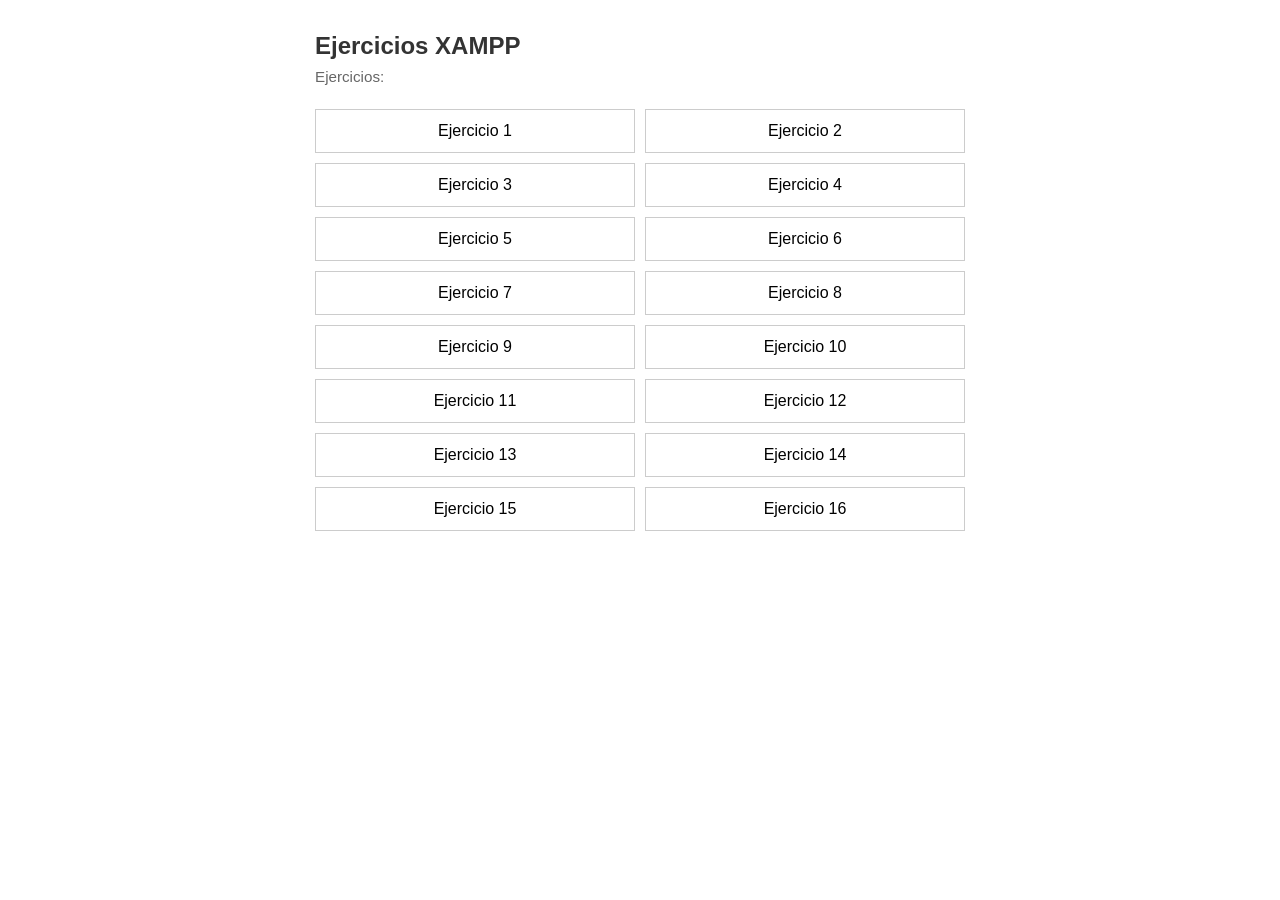
<file: index.html>
<!DOCTYPE html>
<html lang="es">
<head>
    <meta charset="UTF-8">
    <meta name="viewport" content="width=device-width, initial-scale=1.0">
    <title>Actividad 1 - Portafolio de Ejercicios</title>
    <link rel="stylesheet" href="css/index.css">
</head>
<body>

    <div class="contenedor">
        <h1>Ejercicios XAMPP</h1>
        <p>Ejercicios: </p>

        <div class="lista-ejercicios">
            <a href="Ejercicio1.html">Ejercicio 1</a>
            <a href="Ejercicio2.html">Ejercicio 2</a>
            <a href="Ejercicio3.html">Ejercicio 3</a>
            <a href="Ejercicio4.html">Ejercicio 4</a>
            <a href="Ejercicio5.html">Ejercicio 5</a>
            <a href="Ejercicio6.html">Ejercicio 6</a>
            <a href="Ejercicio7.html">Ejercicio 7</a>
            <a href="Ejercicio8.html">Ejercicio 8</a>
            <a href="Ejercicio9.html">Ejercicio 9</a>
            <a href="Ejercicio10.html">Ejercicio 10</a>
            <a href="Ejercicio11.html">Ejercicio 11</a>
            <a href="Ejercicio12.html">Ejercicio 12</a>
            <a href="Ejercicio13.html">Ejercicio 13</a>
            <a href="Ejercicio14.html">Ejercicio 14</a>
            <a href="Ejercicio15.html">Ejercicio 15</a>
            <a href="Ejercicio16.html">Ejercicio 16</a>
        </div>
    </div>

</body>
</html>
</file>
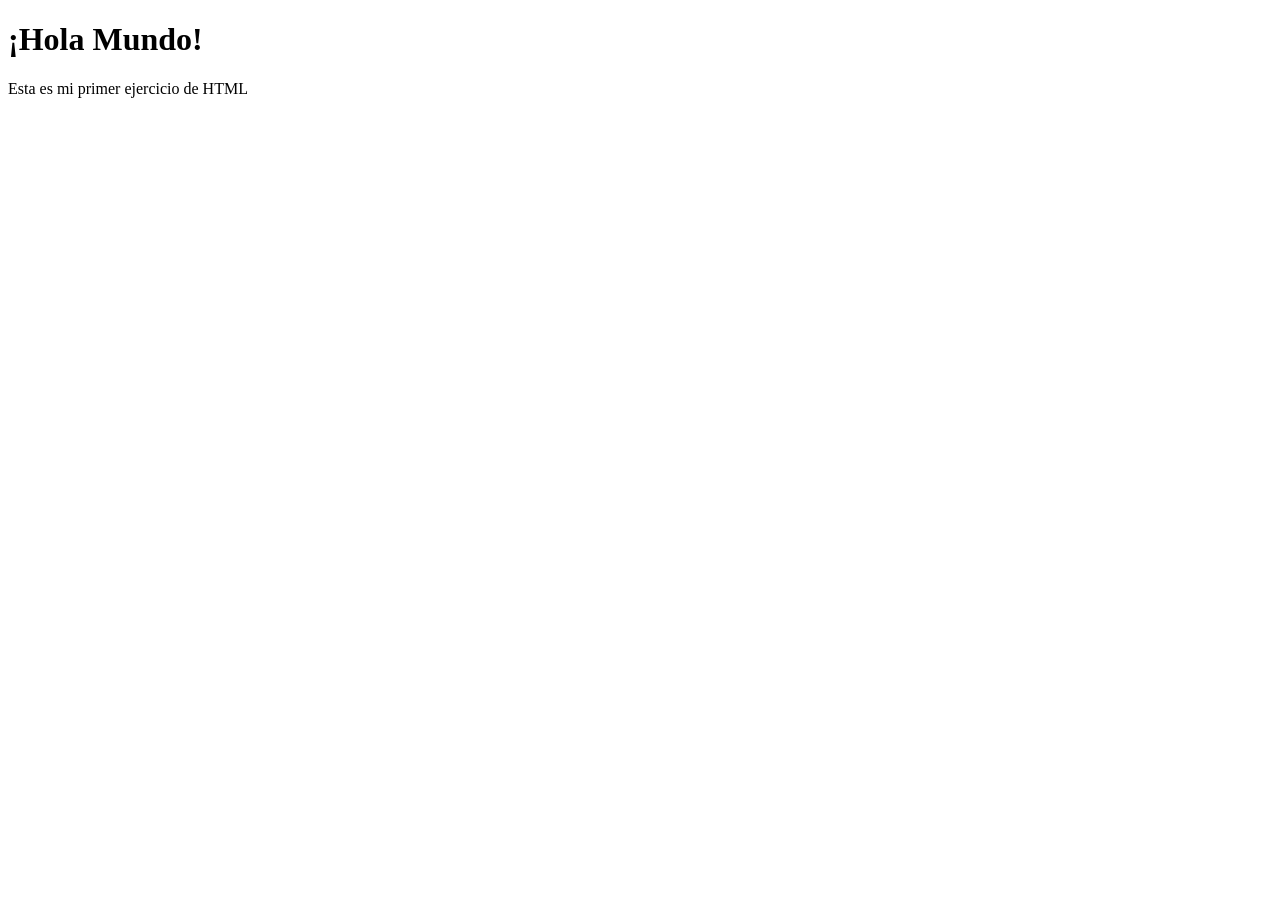
<file: Ejercicio1.html>
<!DOCTYPE html>
<html lang="en">
<head>
    <meta charset="UTF-8">
    <meta name="viewport" content="width=device-width, initial-scale=1.0">
    <title>Ejercicio 1 - Hola Mundo</title>

</head>
<body>
    <h1>¡Hola Mundo!</h1>
    <p>Esta es mi primer ejercicio de HTML</p>
</body>
</html>
</file>
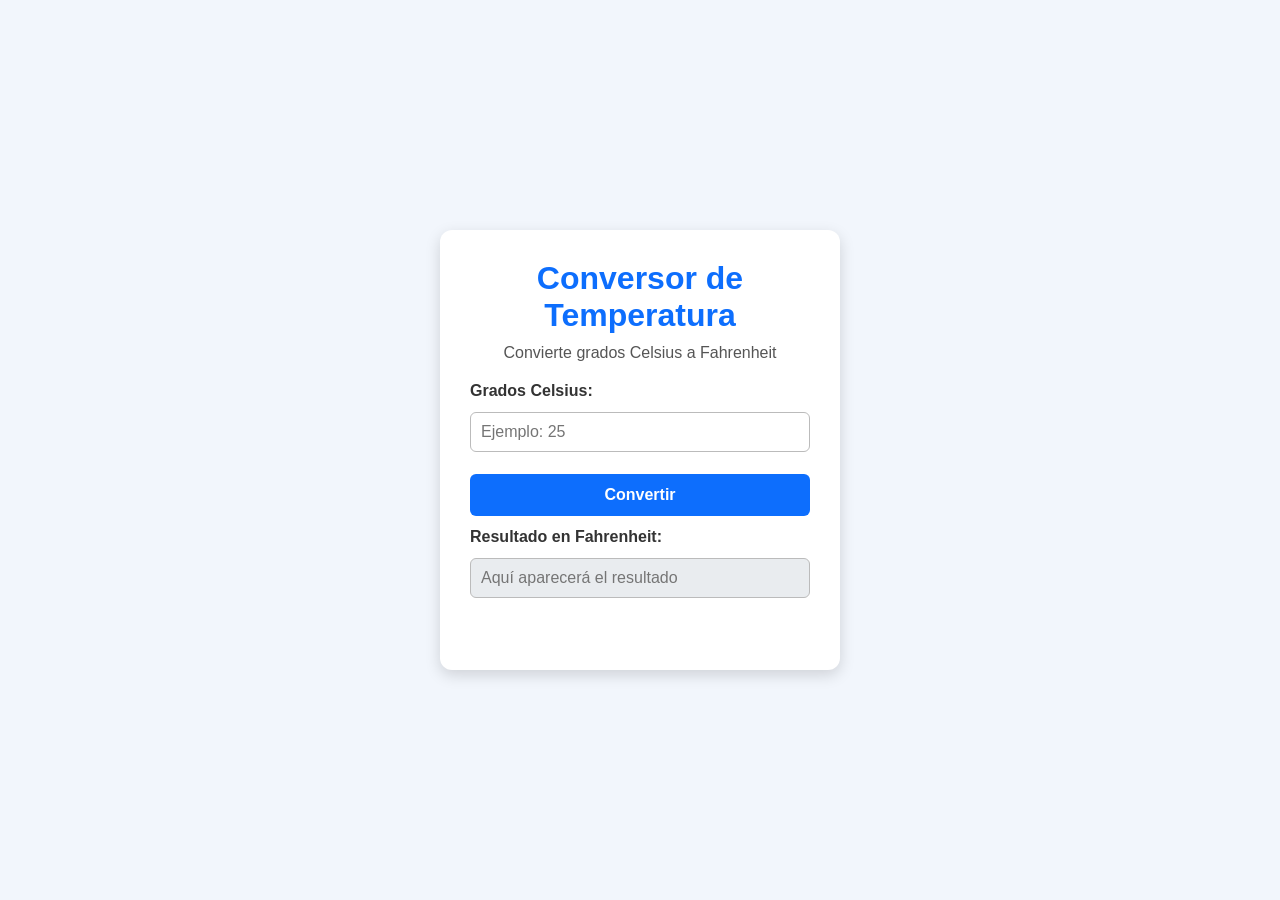
<file: Ejercicio10.html>
<!DOCTYPE html>
<html lang="es">
<head>
    <meta charset="UTF-8">
    <meta name="viewport" content="width=device-width, initial-scale=1.0">
    <title>Conversor Celsius a Fahrenheit</title>
    <link rel="stylesheet" href="css/Ejercicio10.css">
</head>
<body>

    <div class="contenedor">
        <h1>Conversor de Temperatura</h1>
        <p>Convierte grados Celsius a Fahrenheit</p>

        <form class="formulario">
            <label for="celsius">Grados Celsius:</label>
            <input type="text" id="celsius" placeholder="Ejemplo: 25">

            <button type="button" onclick="convertirTemperatura()">Convertir</button>

            <label for="fahrenheit">Resultado en Fahrenheit:</label>
            <input type="text" id="fahrenheit" readonly placeholder="Aquí aparecerá el resultado">

            <p id="mensaje"></p>
        </form>
    </div>

    <script src="js/Ejercicio10.js"></script>
</body>
</html>
</file>
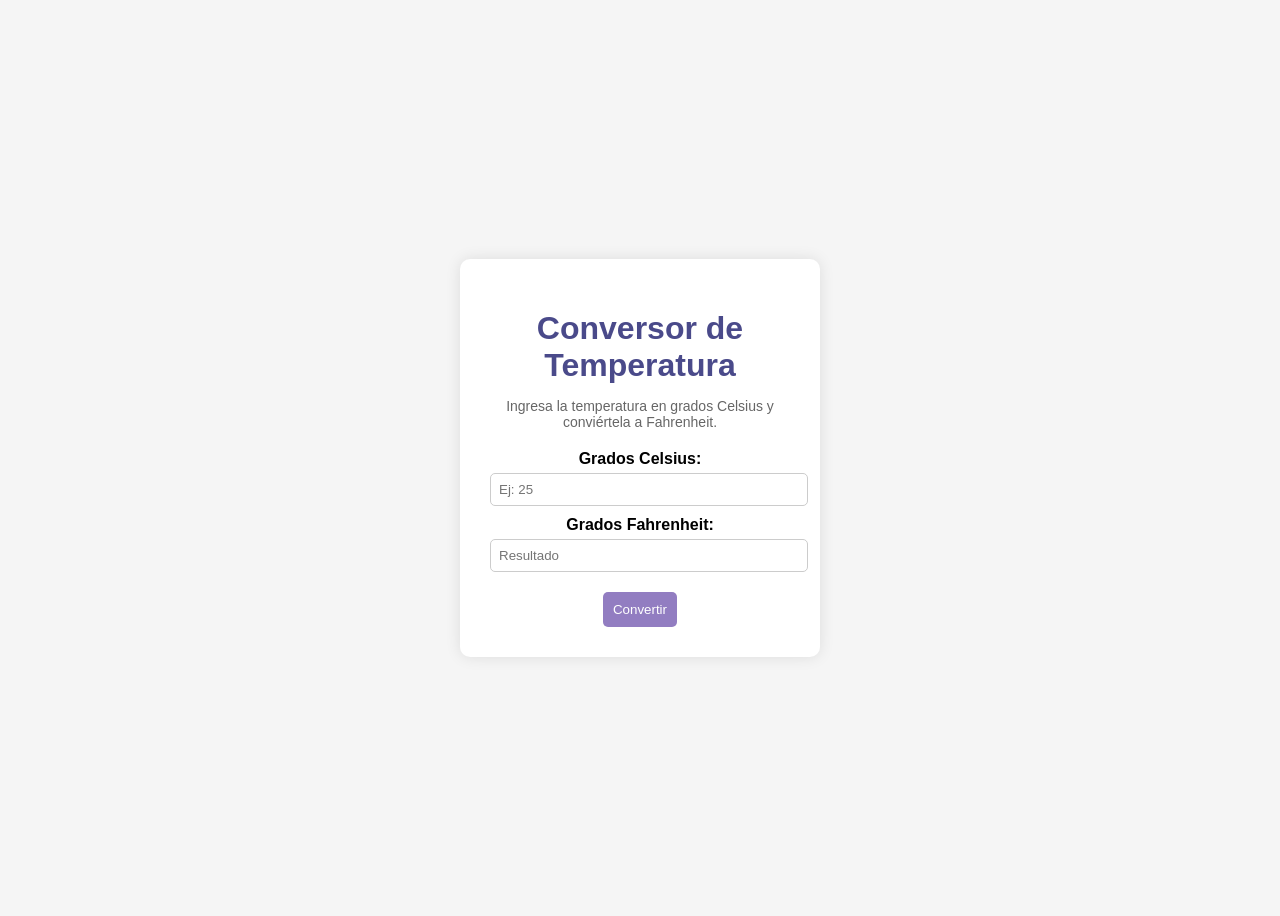
<file: Ejercicio11.html>
<!DOCTYPE html>
<html lang="es">
<head>
    <meta charset="UTF-8">
    <meta name="viewport" content="width=device-width, initial-scale=1.0">
    <title>Conversor Celsius a Fahrenheit</title>
    <link rel="stylesheet" href="css/Ejercicio11.css">
</head>
<body>
    <div class="contenedor">
        <h1>Conversor de Temperatura</h1>
        <p>Ingresa la temperatura en grados Celsius y conviértela a Fahrenheit.</p>

        <form id="formulario">
            <label for="celsius">Grados Celsius:</label>
            <input type="number" id="celsius" placeholder="Ej: 25" required>

            <label for="fahrenheit">Grados Fahrenheit:</label>
            <input type="text" id="fahrenheit" readonly placeholder="Resultado">

            <button type="button" id="convertir">Convertir</button>
        </form>
    </div>

    <script src="js/Ejercicio11.js"></script>
</body>
</html>
</file>
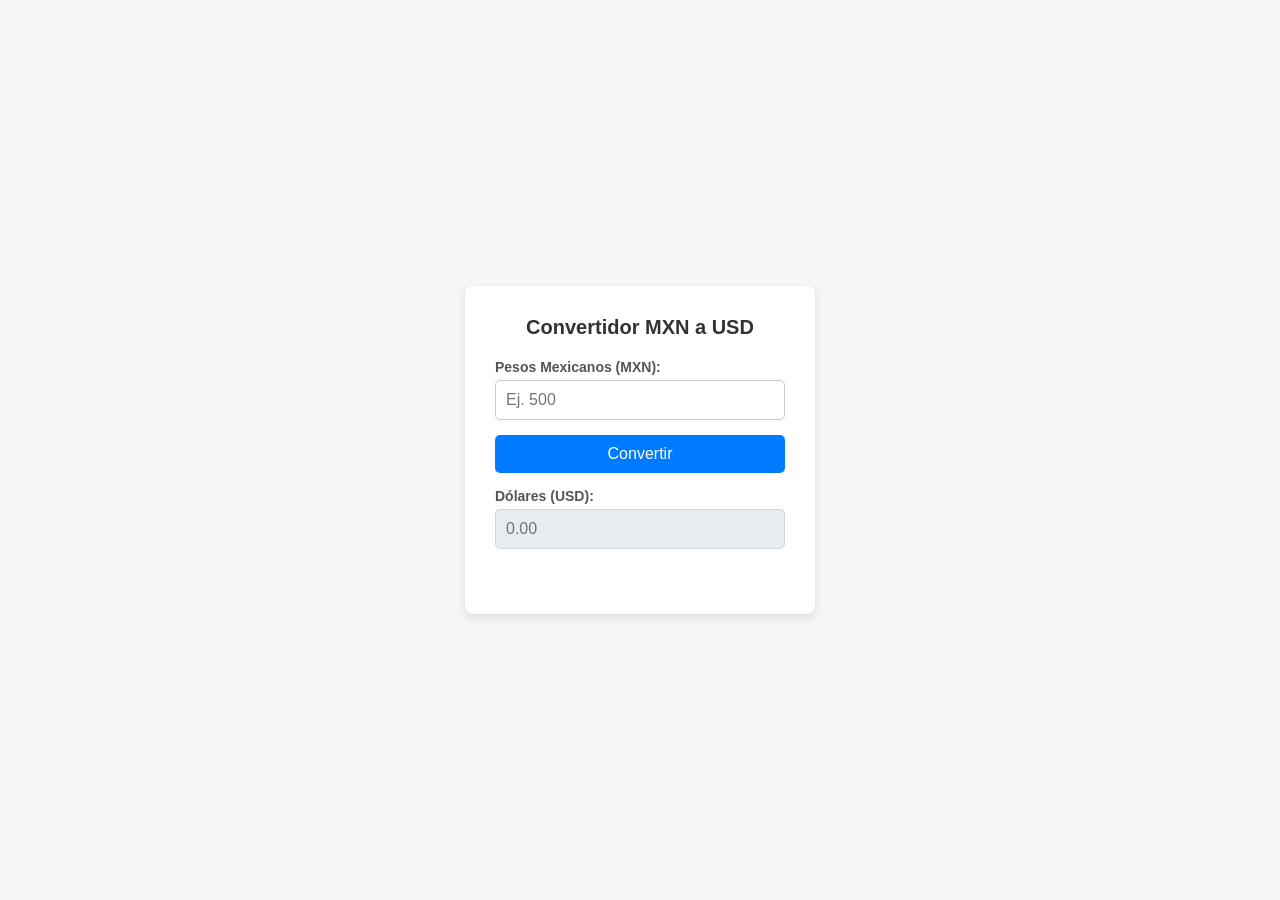
<file: Ejercicio12.html>
<!DOCTYPE html>
<html lang="es">
<head>
    <meta charset="UTF-8">
    <meta name="viewport" content="width=device-width, initial-scale=1.0">
    <title>Calculadora de Divisas</title>
    <link rel="stylesheet" href="css/Ejercicio12.css">
</head>
<body>
    <div class="contenedor-calculadora">
        <h2>Convertidor MXN a USD</h2>
        
        <div class="grupo-input">
            <label for="mxnInput">Pesos Mexicanos (MXN):</label>
            <input type="number" id="mxnInput" placeholder="Ej. 500" step="any">
        </div>

        <button id="btnConvertir">Convertir</button>

        <div class="grupo-input">
            <label for="usdOutput">Dólares (USD):</label>
            <input type="text" id="usdOutput" readonly placeholder="0.00">
        </div>

        <p id="mensajeError" class="mensaje-error"></p>
    </div>

    <script src="js/Ejercicio12.js"></script>
</body>
</html>
</file>
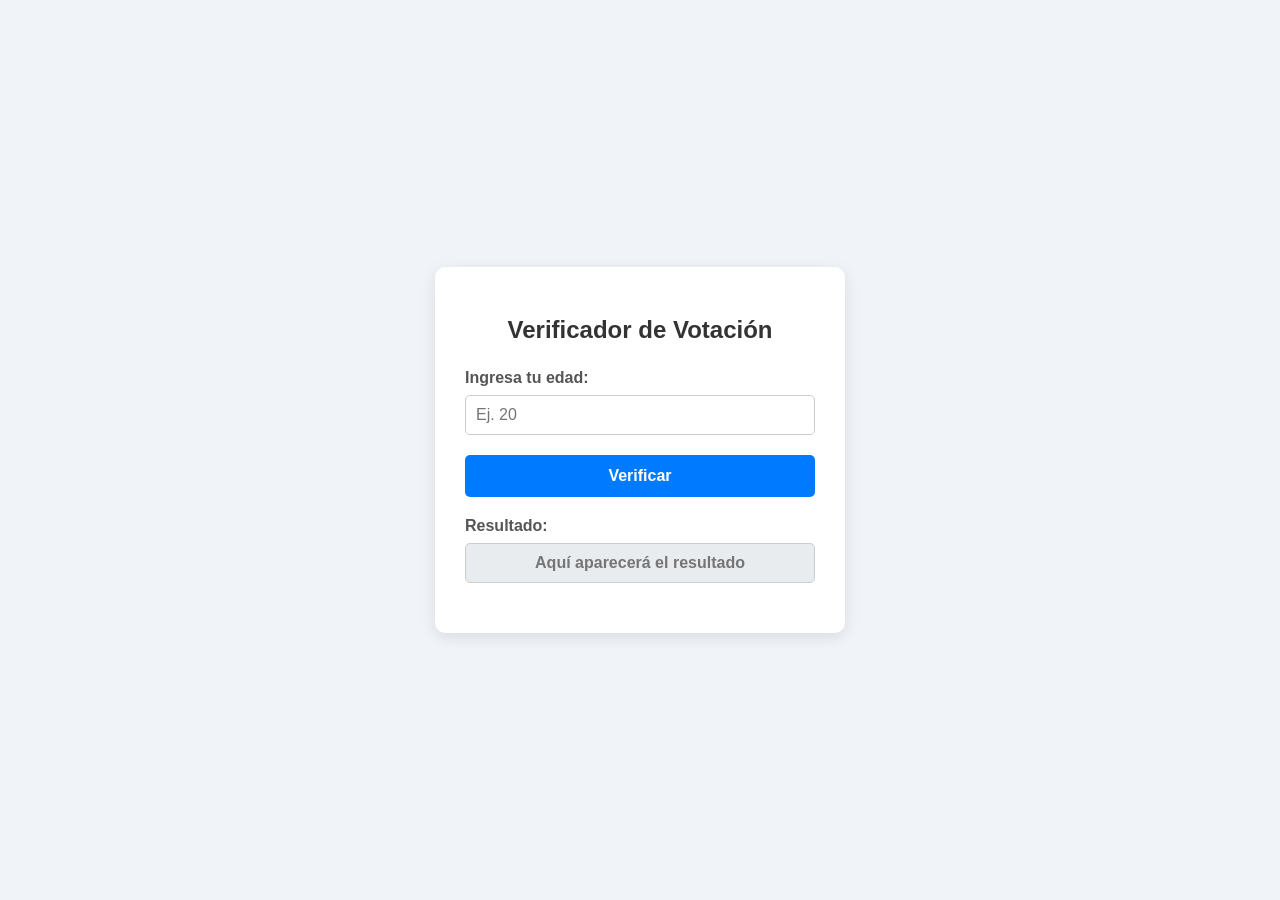
<file: Ejercicio13.html>
<!DOCTYPE html>
<html lang="es">
<head>
    <meta charset="UTF-8">
    <meta name="viewport" content="width=device-width, initial-scale=1.0">
    <title>Ejercicio 13 - Verificador de Voto</title>
    <!-- Enlace al archivo CSS -->
    <link rel="stylesheet" href="css/Ejercicio13.css">
</head>
<body>

    <div class="container">
        <h2>Verificador de Votación</h2>
        
        <div class="form-group">
            <label for="edad">Ingresa tu edad:</label>
            <input type="number" id="edad" placeholder="Ej. 20" min="0">
        </div>

        <div class="form-group">
            <button id="btnVerificar">Verificar</button>
        </div>

        <div class="form-group">
            <label for="resultado">Resultado:</label>
            <!-- Caja de texto de solo lectura -->
            <input type="text" id="resultado" readonly placeholder="Aquí aparecerá el resultado">
        </div>
    </div>

    <!-- Enlace al archivo JavaScript -->
    <script src="js/Ejercicio13.js"></script>
</body>
</html>
</file>
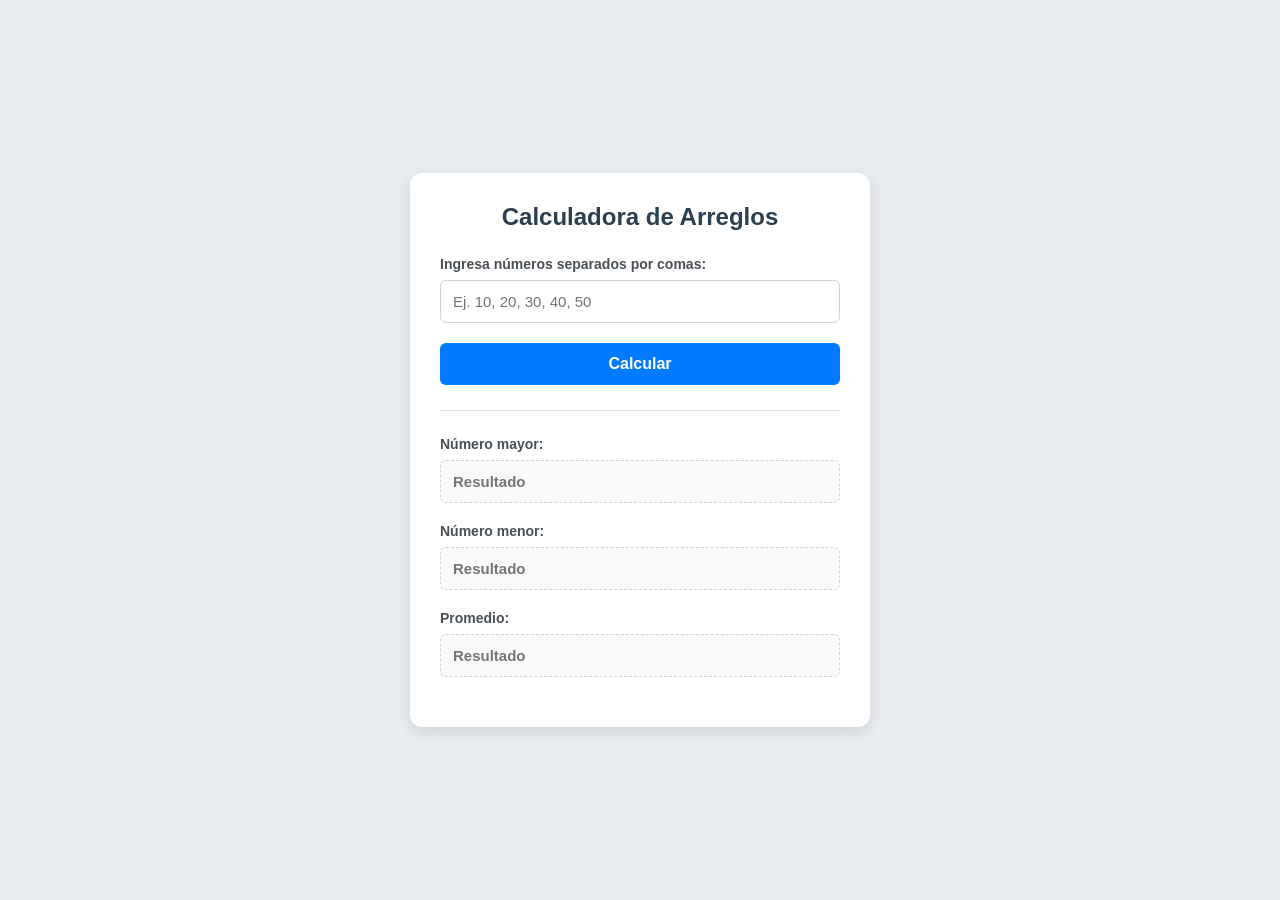
<file: Ejercicio14.html>
<!DOCTYPE html>
<html lang="es">
<head>
    <meta charset="UTF-8">
    <meta name="viewport" content="width=device-width, initial-scale=1.0">
    <title>Ejercicio 14 - Operaciones con Arreglos</title>
    <!-- Enlace al archivo CSS -->
    <link rel="stylesheet" href="css/Ejercicio14.css">
</head>
<body>

    <div class="container">
        <h2>Calculadora de Arreglos</h2>
        
        <div class="form-group">
            <label for="numerosInput">Ingresa números separados por comas:</label>
            <input type="text" id="numerosInput" placeholder="Ej. 10, 20, 30, 40, 50">
        </div>

        <div class="form-group">
            <button id="btnCalcular">Calcular</button>
        </div>

        <hr>

        <div class="form-group">
            <label for="numeroMayor">Número mayor:</label>
            <input type="text" id="numeroMayor" readonly placeholder="Resultado">
        </div>

        <div class="form-group">
            <label for="numeroMenor">Número menor:</label>
            <input type="text" id="numeroMenor" readonly placeholder="Resultado">
        </div>

        <div class="form-group">
            <label for="promedio">Promedio:</label>
            <input type="text" id="promedio" readonly placeholder="Resultado">
        </div>
    </div>

    <!-- Enlace al archivo JavaScript -->
    <script src="js/Ejercicio14.js"></script>
</body>
</html>
</file>
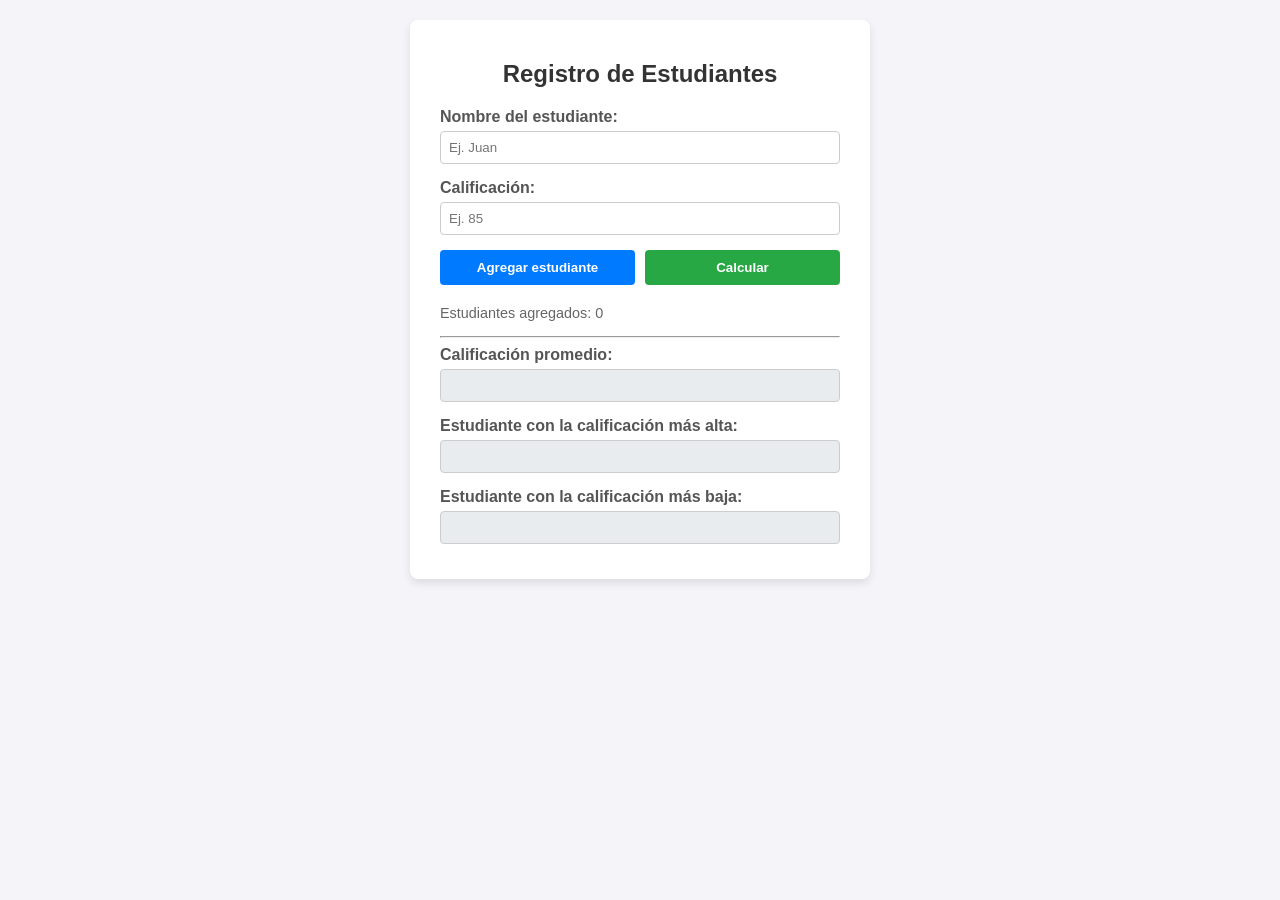
<file: Ejercicio15.html>
<!DOCTYPE html>
<html lang="es">
<head>
    <meta charset="UTF-8">
    <meta name="viewport" content="width=device-width, initial-scale=1.0">
    <title>Ejercicio 15 - JS: Estudiantes</title>
    <link rel="stylesheet" href="css/Ejercicio15.css">
</head>
<body>

<div class="container">
    <h2>Registro de Estudiantes</h2>
    
    <div class="form-group">
        <label for="nombre">Nombre del estudiante:</label>
        <input type="text" id="nombre" placeholder="Ej. Juan">
    </div>
    
    <div class="form-group">
        <label for="calificacion">Calificación:</label>
        <input type="number" id="calificacion" placeholder="Ej. 85">
    </div>
    
    <div class="buttons">
        <button onclick="agregarEstudiante()">Agregar estudiante</button>
        <button class="calc-btn" onclick="calcular()">Calcular</button>
    </div>

    <div id="contador" class="estudiantes-lista">Estudiantes agregados: 0</div>

    <hr>
    
    <div class="form-group">
        <label for="promedio">Calificación promedio:</label>
        <input type="text" id="promedio" readonly>
    </div>
    
    <div class="form-group">
        <label for="estudianteAlto">Estudiante con la calificación más alta:</label>
        <input type="text" id="estudianteAlto" readonly>
    </div>
    
    <div class="form-group">
        <label for="estudianteBajo">Estudiante con la calificación más baja:</label>
        <input type="text" id="estudianteBajo" readonly>
    </div>
</div>

<script src="js/Ejercicio15.js"></script>
</body>
</html>
</file>
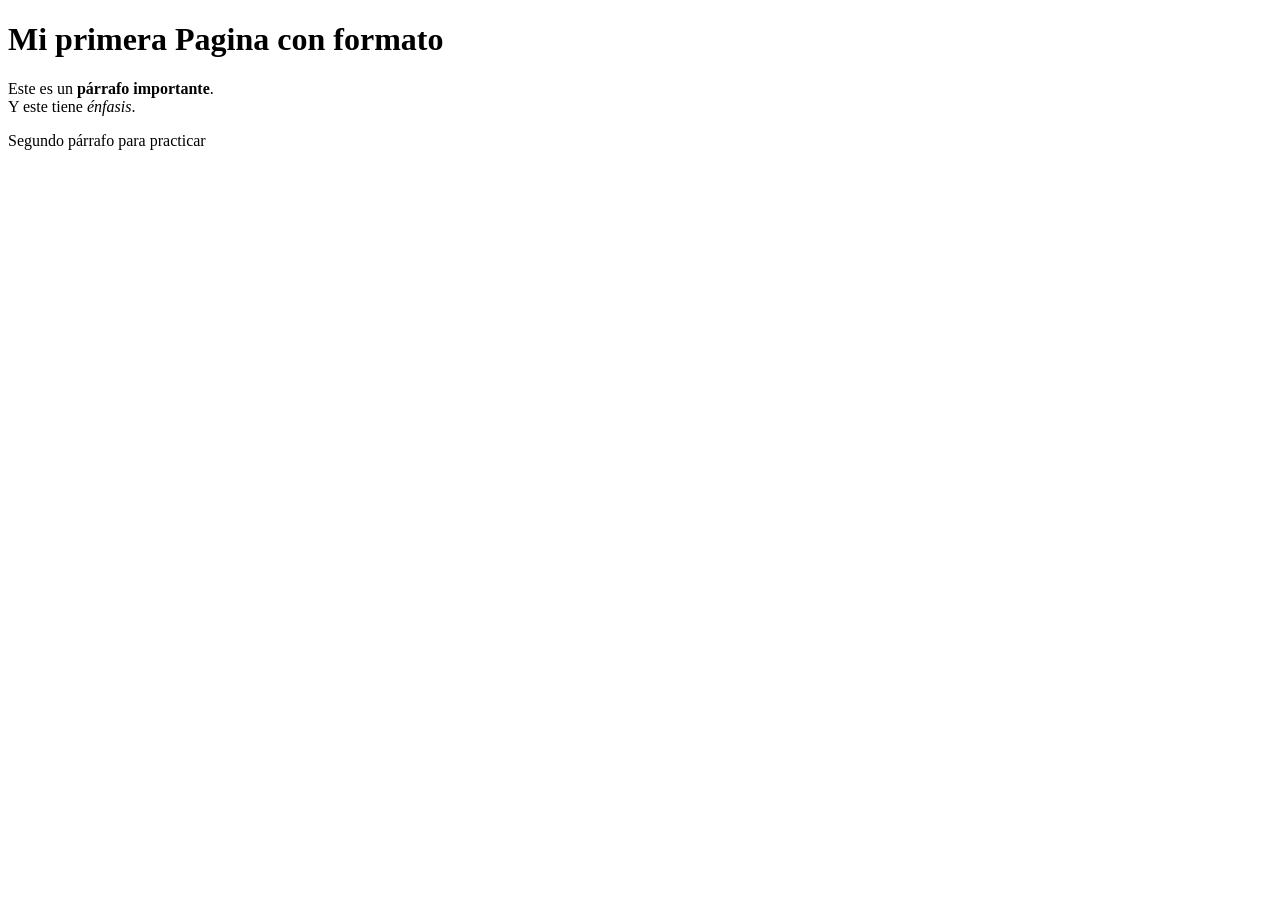
<file: Ejercicio2.html>
<!DOCTYPE html>
<html lang="en">
<head>
    <meta charset="UTF-8">
    <meta name="viewport" content="width=device-width, initial-scale=1.0">
    <title>Ejercicio 2</title>
</head>
<body>
    <h1>Mi primera Pagina con formato</h1>
    <p>Este es un <strong>párrafo importante</strong>.<br>
    Y este tiene <em>énfasis</em>.</p>
    <p>Segundo párrafo para practicar</p>
</body>
</html>
</file>
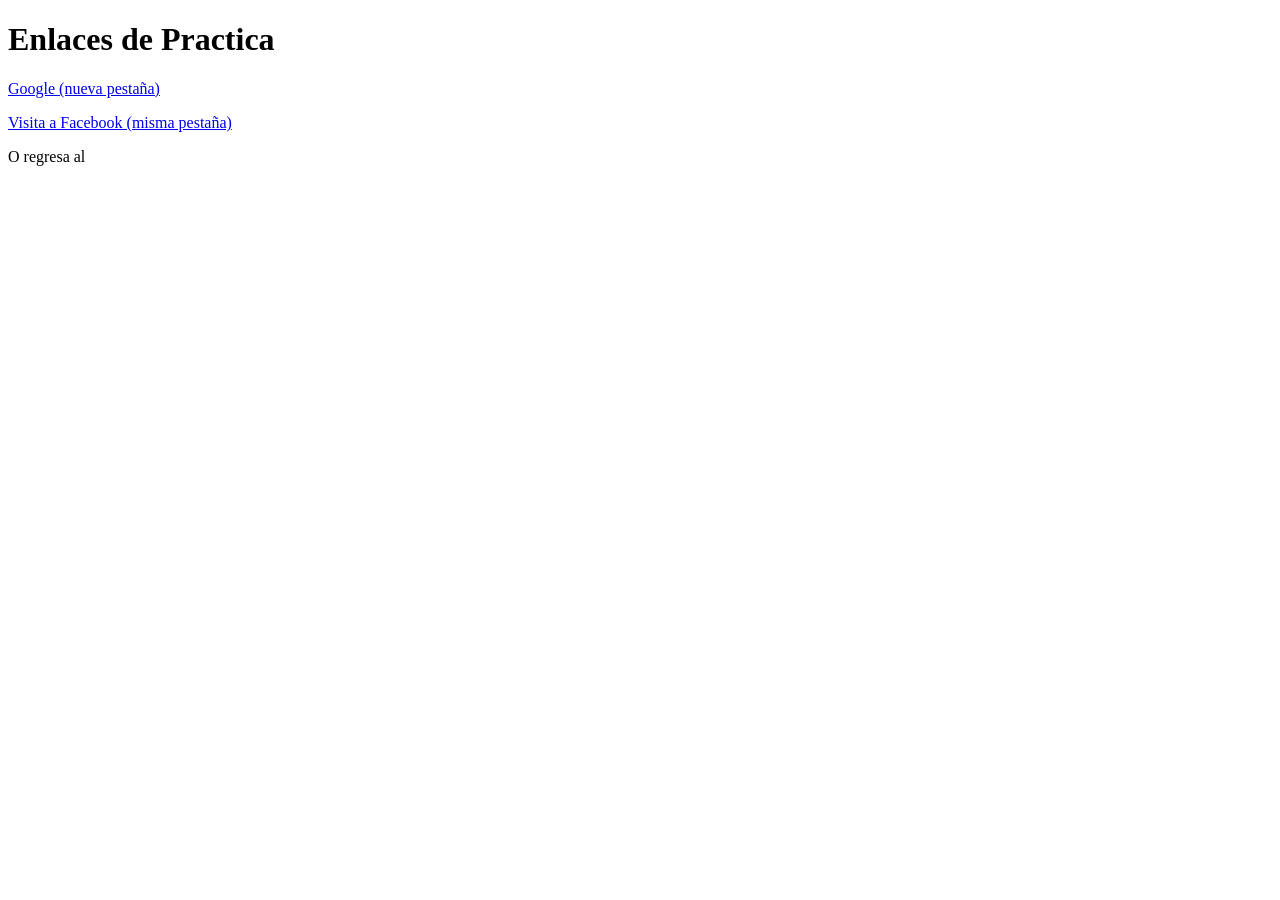
<file: Ejercicio3.html>
<!DOCTYPE html>
<html lang="en">
<head>
    <meta charset="UTF-8">
    <meta name="viewport" content="width=device-width, initial-scale=1.0">
    <title>Ejercicio 3 - Enlaces</title>
</head>
<body>
    <h1>Enlaces de Practica</h1>
    <p><a href="https://www.google.com/" target="_blank">Google (nueva pestaña)</a></p>
    <p><a href="https://www.facebook.com/" target="_blank">Visita a Facebook (misma pestaña)</a></p>
    <p>O regresa al </p>
</body>
</html>
</file>
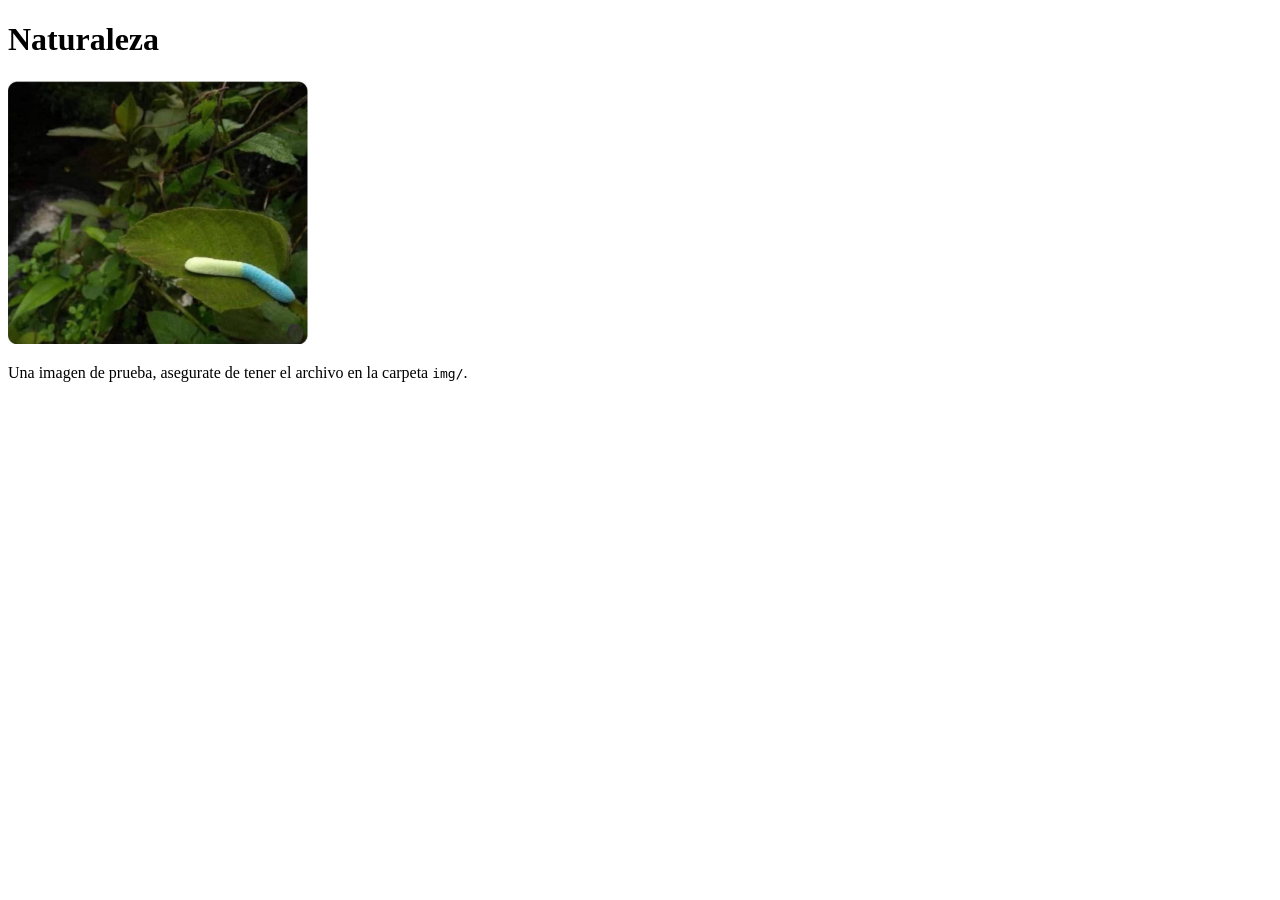
<file: Ejercicio4.html>
<!DOCTYPE html>
<html lang="es">
    <head>
        <meta charset="UTF-8">
        <title>Ejercicio 4 - Imagenes</title>
    </head>
    <body>
        <h1>Naturaleza</h1>
        <img src="img/Naturaleza.png" alt="Paisaje naturaleza" width="300">
        <p>Una imagen de prueba, asegurate de tener el archivo en la carpeta <code>img/</code>.</p>
    </body>
</html>
</file>
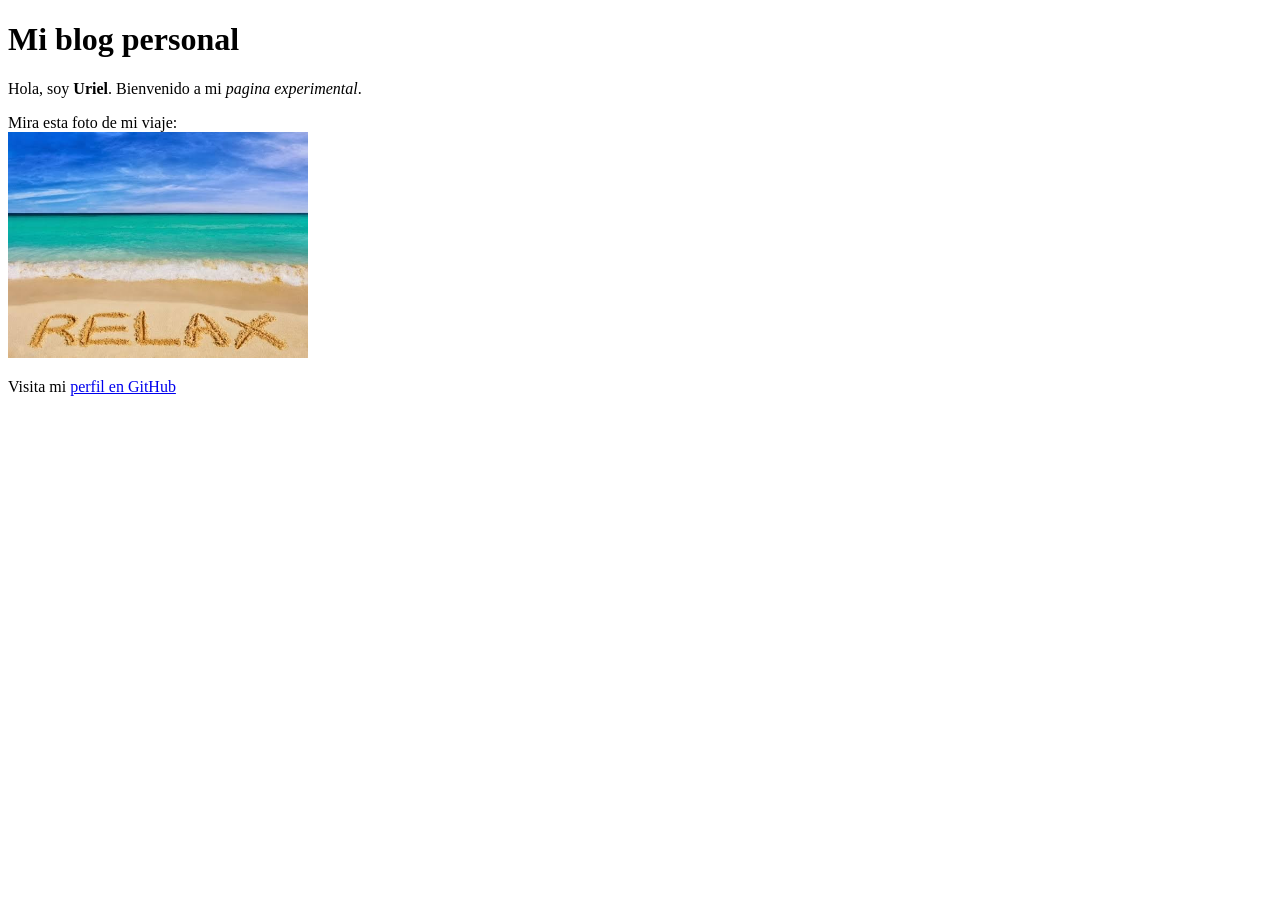
<file: Ejercicio5.html>
<!DOCTYPE html>
<html lang="es">
<head>
    <meta charset="UTF-8">
    <title>Ejercicio 5 - Integracion</title>
</head>
<body>
    <h1>Mi blog personal</h1>
    <p>Hola, soy <strong>Uriel</strong>. Bienvenido a mi <em>pagina experimental</em>.</p>
    <p>Mira esta foto de mi viaje: <br> 
        <img src="img/Viaje.jpg" alt="Foto de un viaje" width="300">
    </p>
    <p>Visita mi
        <a href="https://github.com/" target="_blank">perfil en GitHub</a>
    </p>
</body>
</html>
</file>
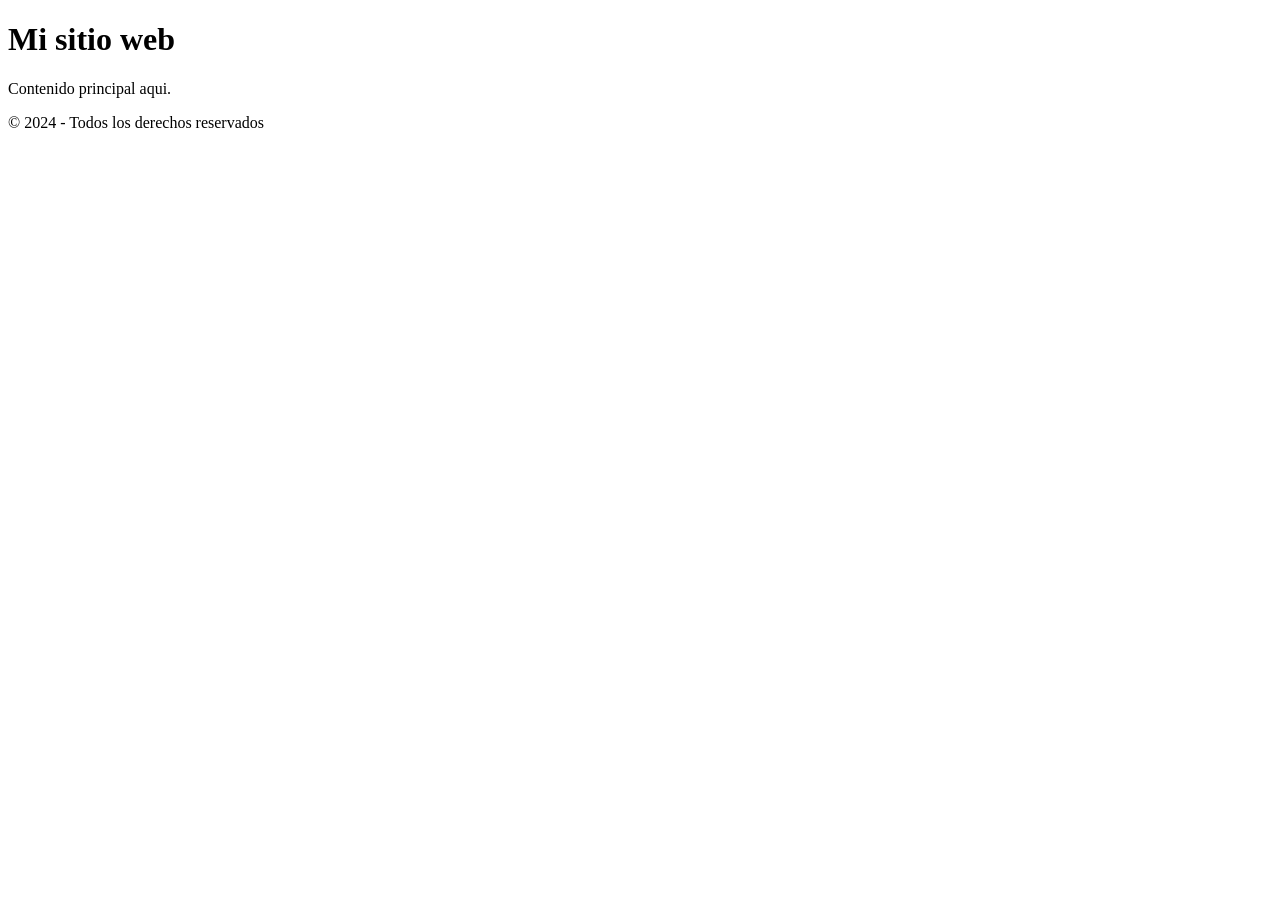
<file: Ejercicio6.html>
<!DOCTYPE html>
<html lang="es">
    <head>
        <meta charset="UTF-8">
        <title>Ejercicio 6 - Seccion</title>
    </head>
    <body>
        <header>
            <h1>Mi sitio web</h1>
        </header>
        <section>
            <p>Contenido principal aqui.</p>
        </section>
        <footer>
            <p>© 2024 - Todos los derechos reservados</p>
        </footer>
    </body>
</html>
</file>
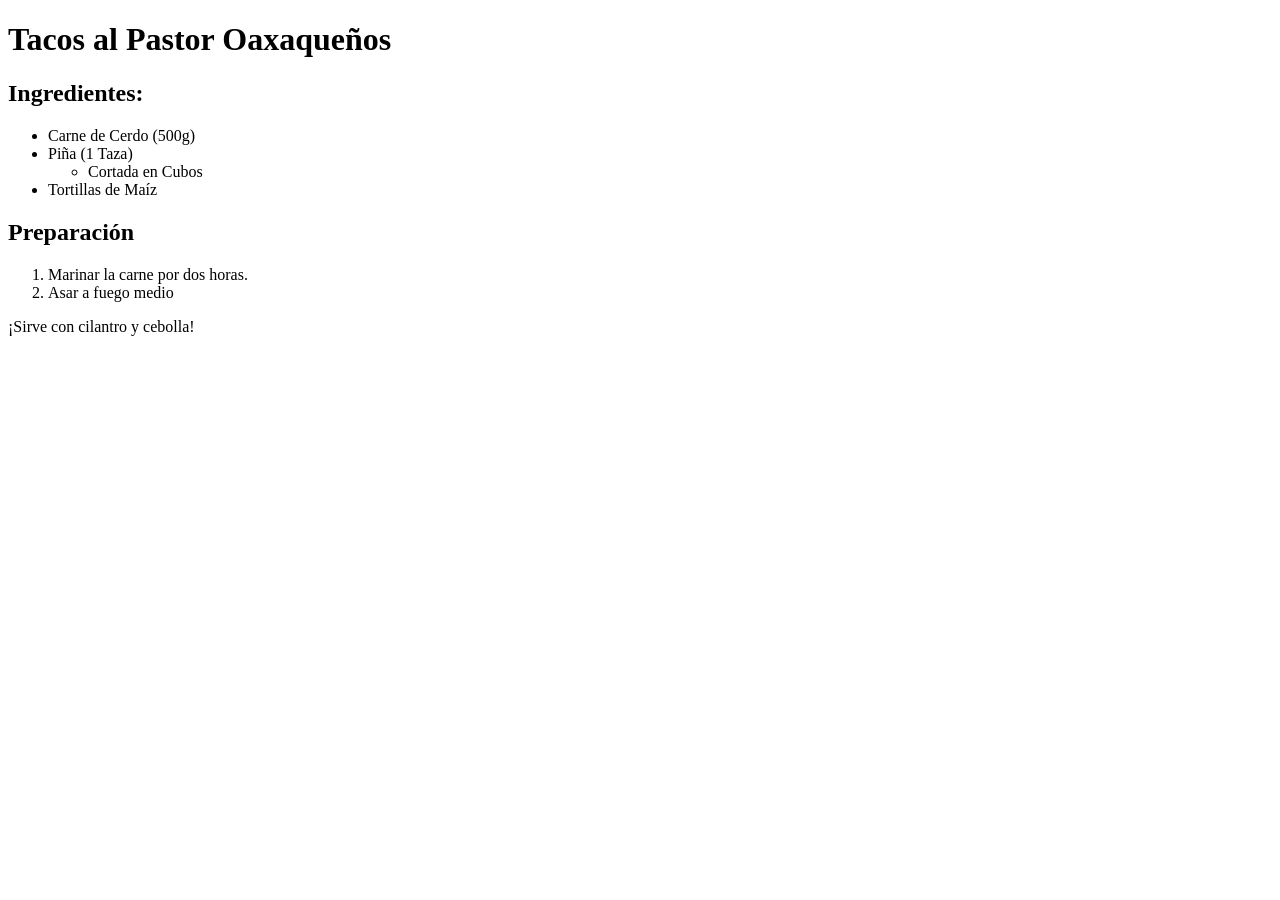
<file: Ejercicio7.html>
<!DOCTYPE html>
<html lang="es">
<head>
    <meta charset="UTF-8">
    <title>Receta: Tacos al Pastor  </title>
</head>
<body>
    <h1>Tacos al Pastor Oaxaqueños</h1>
    <h2> Ingredientes:</h2>
    <ul>
        <li>Carne de Cerdo (500g)</li>
        <li>Piña (1 Taza)
            <ul>
                <li>Cortada en Cubos</li>
            </ul>
      </li>
    <li>Tortillas de Maíz</li>
</ul>
    <h2>Preparación</h2>
    <ol>
        <li>Marinar la carne por dos horas.</li>
        <li>Asar a fuego medio</li>
    </ol>
    <p> ¡Sirve con cilantro y cebolla!</p>
    
</body>
</html>
</file>
<file: css/index.css>
* {
    margin: 0;
    padding: 0;
    box-sizing: border-box;
    font-family: Arial, sans-serif;
}

body {
    padding: 2rem 1rem;
    color: #333;
}

.contenedor {
    max-width: 650px;
    margin: 0 auto;
}

h1 {
    font-size: 1.5rem;
    margin-bottom: 0.5rem;
}

p {
    font-size: 0.95rem;
    margin-bottom: 1.5rem;
    color: #666;
}

/* Rejilla de rectángulos */
.lista-ejercicios {
    display: grid;
    grid-template-columns: repeat(2, 1fr);
    gap: 10px;
}

/* Estilo rectangular básico */
.lista-ejercicios a {
    display: block;
    padding: 12px;
    border: 1px solid #ccc;
    text-align: center;
    text-decoration: none;
    color: #000;
}

.lista-ejercicios a:hover {
    border-color: #000;
}
</file>
<file: css/Ejercicio10.css>
* {
    margin: 0;
    padding: 0;
    box-sizing: border-box;
}

body {
    font-family: Arial, Helvetica, sans-serif;
    background-color: #f2f6fc;
    color: #333;
    display: flex;
    justify-content: center;
    align-items: center;
    min-height: 100vh;
}

.contenedor {
    width: 400px;
    background-color: white;
    padding: 30px;
    border-radius: 12px;
    box-shadow: 0 5px 15px rgba(0, 0, 0, 0.15);
    text-align: center;
}

h1 {
    color: #0d6efd;
    margin-bottom: 10px;
}

p {
    margin-bottom: 20px;
    color: #555;
}

.formulario {
    display: flex;
    flex-direction: column;
    gap: 12px;
}

label {
    text-align: left;
    font-weight: bold;
}

input {
    padding: 10px;
    border: 1px solid #bbb;
    border-radius: 6px;
    font-size: 16px;
}

input:focus {
    outline: none;
    border-color: #0d6efd;
}

input[readonly] {
    background-color: #e9ecef;
    cursor: not-allowed;
}

button {
    margin-top: 10px;
    padding: 12px;
    background-color: #0d6efd;
    color: white;
    border: none;
    border-radius: 6px;
    font-size: 16px;
    font-weight: bold;
    cursor: pointer;
}

button:hover {
    background-color: #084298;
}

#mensaje {
    margin-top: 10px;
    font-weight: bold;
    color: red;
}
</file>
<file: css/Ejercicio11.css>
body {
    font-family: 'Segoe UI', Tahoma, Geneva, Verdana, sans-serif;
    background-color: #f5f5f5;
    display: flex;
    justify-content: center;
    align-items: center;
    height: 100vh;
}

.contenedor {
    background-color: #fff;
    padding: 30px;
    border-radius: 10px;
    box-shadow: 0 0 15px rgba(0, 0, 0, 0.1);
    width: 300px;
    text-align: center;
}

h1 {
    color: #4a4a8a;
    margin-bottom: 10px;
}

p {
    color: #666;
    font-size: 14px;
    margin-bottom: 20px;
}

label {
    display: block;
    margin-top: 10px;
    font-weight: bold;
}

input {
    width: 100%;
    padding: 8px;
    margin-top: 5px;
    border: 1px solid #ccc;
    border-radius: 5px;
}

button {
    margin-top: 20px;
    background-color: #927dc1;
    color: white;
    border: none;
    padding: 10px;
    border-radius: 5px;
    cursor: pointer;
    transition: background-color 0.3s ease;
}

button:hover {
    background-color: #4CC9F0;
}
</file>
<file: css/Ejercicio12.css>
* {
    box-sizing: border-box;
    margin: 0;
    padding: 0;
    font-family: Arial, sans-serif;
}

body {
    background-color: #f4f7f6;
    display: flex;
    justify-content: center;
    align-items: center;
    height: 100vh;
}

.contenedor-calculadora {
    background-color: #ffffff;
    padding: 30px;
    border-radius: 8px;
    box-shadow: 0 4px 10px rgba(0,0,0,0.1);
    width: 100%;
    max-width: 350px;
    text-align: center;
}

h2 {
    margin-bottom: 20px;
    color: #333;
    font-size: 20px;
}

.grupo-input {
    margin-bottom: 15px;
    text-align: left;
}

label {
    display: block;
    margin-bottom: 5px;
    color: #555;
    font-weight: bold;
    font-size: 14px;
}

input {
    width: 100%;
    padding: 10px;
    border: 1px solid #ccc;
    border-radius: 5px;
    font-size: 16px;
}

/* Estilo específico para el campo bloqueado */
input[readonly] {
    background-color: #e9ecef;
    color: #495057;
    cursor: not-allowed;
    border: 1px solid #ced4da;
}

button {
    width: 100%;
    padding: 10px;
    background-color: #007bff;
    color: white;
    border: none;
    border-radius: 5px;
    font-size: 16px;
    cursor: pointer;
    margin-bottom: 15px;
    transition: background-color 0.3s;
}

button:hover {
    background-color: #0056b3;
}

.mensaje-error {
    color: #dc3545;
    font-size: 14px;
    min-height: 20px; /* Para que el diseño no brinque al aparecer un error */
}
</file>
<file: css/Ejercicio13.css>
body {
    font-family: 'Segoe UI', Tahoma, Geneva, Verdana, sans-serif;
    background-color: #f0f4f8;
    display: flex;
    justify-content: center;
    align-items: center;
    height: 100vh;
    margin: 0;
}

.container {
    background-color: #ffffff;
    padding: 30px;
    border-radius: 10px;
    box-shadow: 0 4px 15px rgba(0, 0, 0, 0.1);
    width: 100%;
    max-width: 350px;
    text-align: center;
}

h2 {
    color: #333;
    margin-bottom: 25px;
}

.form-group {
    margin-bottom: 20px;
    text-align: left;
}

label {
    display: block;
    margin-bottom: 8px;
    font-weight: bold;
    color: #555;
}

input[type="number"], input[type="text"] {
    width: 100%;
    padding: 10px;
    border: 1px solid #ccc;
    border-radius: 5px;
    box-sizing: border-box;
    font-size: 16px;
}

/* Estilo para diferenciar la caja readonly */
input[readonly] {
    background-color: #e9ecef;
    color: #495057;
    font-weight: bold;
    cursor: not-allowed;
    text-align: center;
}

button {
    width: 100%;
    padding: 12px;
    background-color: #007bff;
    color: white;
    border: none;
    border-radius: 5px;
    font-size: 16px;
    font-weight: bold;
    cursor: pointer;
    transition: background-color 0.3s;
}

button:hover {
    background-color: #0056b3;
}
</file>
<file: css/Ejercicio14.css>
body {
    font-family: 'Segoe UI', Tahoma, Geneva, Verdana, sans-serif;
    background-color: #e9ecef;
    display: flex;
    justify-content: center;
    align-items: center;
    min-height: 100vh;
    margin: 0;
    padding: 20px;
    box-sizing: border-box;
}

.container {
    background-color: #ffffff;
    padding: 30px;
    border-radius: 12px;
    box-shadow: 0 5px 15px rgba(0, 0, 0, 0.1);
    width: 100%;
    max-width: 400px;
}

h2 {
    color: #2c3e50;
    text-align: center;
    margin-top: 0;
    margin-bottom: 25px;
}

.form-group {
    margin-bottom: 20px;
}

label {
    display: block;
    margin-bottom: 8px;
    font-weight: 600;
    color: #495057;
    font-size: 14px;
}

input[type="text"] {
    width: 100%;
    padding: 12px;
    border: 1px solid #ced4da;
    border-radius: 6px;
    box-sizing: border-box;
    font-size: 15px;
    transition: border-color 0.3s;
}

input[type="text"]:focus {
    border-color: #007bff;
    outline: none;
}

/* Estilo específico para las cajas bloqueadas (readonly) */
input[readonly] {
    background-color: #f8f9fa;
    color: #6c757d;
    font-weight: bold;
    cursor: not-allowed;
    border-style: dashed;
}

button {
    width: 100%;
    padding: 12px;
    background-color: #007bff;
    color: white;
    border: none;
    border-radius: 6px;
    font-size: 16px;
    font-weight: bold;
    cursor: pointer;
    transition: background-color 0.3s ease;
}

button:hover {
    background-color: #0056b3;
}

hr {
    border: 0;
    border-top: 1px solid #dee2e6;
    margin: 25px 0;
}
</file>
<file: css/Ejercicio15.css>
body {
    font-family: Arial, sans-serif;
    background-color: #f4f4f9;
    margin: 0;
    padding: 20px;
    display: flex;
    justify-content: center;
}

.container {
    background-color: white;
    padding: 20px 30px;
    border-radius: 8px;
    box-shadow: 0 4px 8px rgba(0,0,0,0.1);
    max-width: 400px;
    width: 100%;
}

h2 {
    text-align: center;
    color: #333;
}

.form-group {
    margin-bottom: 15px;
}

label {
    display: block;
    margin-bottom: 5px;
    color: #555;
    font-weight: bold;
}

input[type="text"], input[type="number"] {
    width: 100%;
    padding: 8px;
    box-sizing: border-box;
    border: 1px solid #ccc;
    border-radius: 4px;
}

input[readonly] {
    background-color: #e9ecef;
    color: #495057;
    cursor: not-allowed;
}

.buttons {
    display: flex;
    gap: 10px;
    margin-bottom: 20px;
}

button {
    flex: 1;
    padding: 10px;
    background-color: #007bff;
    color: white;
    border: none;
    border-radius: 4px;
    cursor: pointer;
    font-weight: bold;
}

button:hover {
    background-color: #0056b3;
}

button.calc-btn {
    background-color: #28a745;
}

button.calc-btn:hover {
    background-color: #218838;
}

.estudiantes-lista {
    font-size: 0.9em;
    color: #666;
    margin-bottom: 15px;
}
</file>
